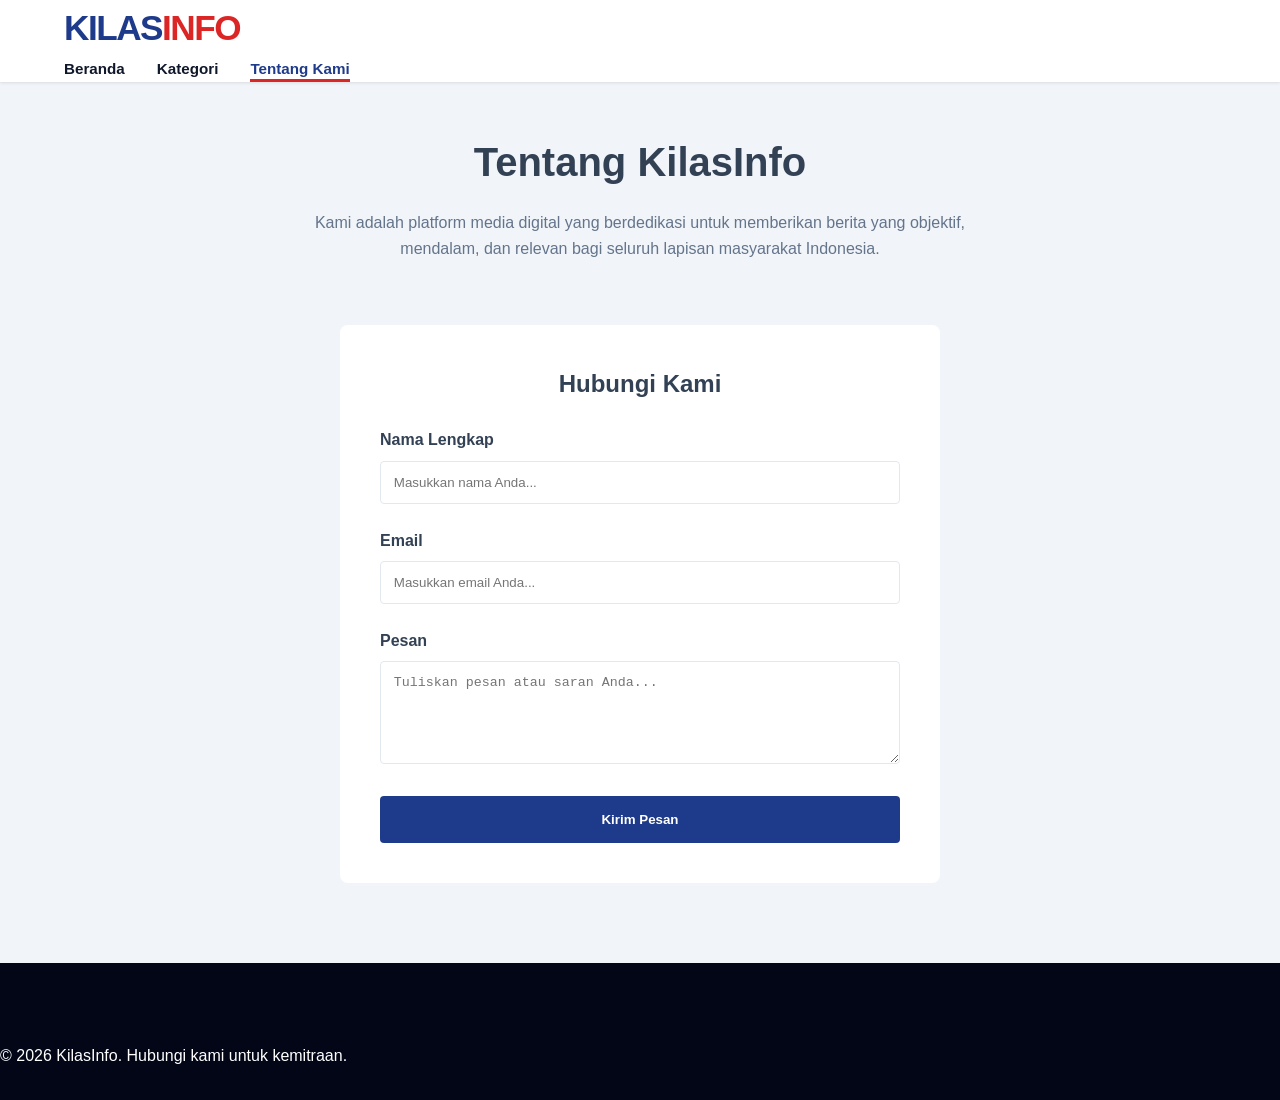
<file: kontak.html>
<!DOCTYPE html>
<html lang="id">
<head>
    <meta charset="UTF-8">
    <meta name="viewport" content="width=device-width, initial-scale=1.0">
    <title>Tentang Kami - KilasInfo</title>
    <link rel="stylesheet" href="style.css">
    <style>
        .contact-form {
            background: white;
            padding: 2.5rem;
            border-radius: 8px;
            box-shadow: var(--shadow);
            max-width: 600px;
            margin: 0 auto;
        }
        .form-group {
            margin-bottom: 1.5rem;
        }
        .form-group label {
            display: block;
            margin-bottom: 0.5rem;
            font-weight: 600;
        }
        .form-group input, .form-group textarea {
            width: 100%;
            padding: 0.8rem;
            border: 1px solid var(--border);
            border-radius: 4px;
        }
        .btn-submit {
            background: var(--primary);
            color: white;
            padding: 1rem 2rem;
            border: none;
            border-radius: 4px;
            cursor: pointer;
            font-weight: 700;
            width: 100%;
        }
    </style>
</head>
<body>
    <header>
        <div class="container header-flex">
            <a href="index.html" class="logo">Kilas<span>Info</span></a>
            <nav>
                <ul>
                    <li><a href="index.html">Beranda</a></li>
                    <li><a href="kategori.html">Kategori</a></li>
                    <li><a href="kontak.html" class="active">Tentang Kami</a></li>
                </ul>
            </nav>
        </div>
    </header>

    <main class="container" style="padding-top: 3rem;">
        <section style="text-align: center; margin-bottom: 4rem;">
            <h1 style="font-size: 2.5rem; margin-bottom: 1rem;">Tentang KilasInfo</h1>
            <p style="color: var(--text-light); max-width: 700px; margin: 0 auto;">Kami adalah platform media digital yang berdedikasi untuk memberikan berita yang objektif, mendalam, dan relevan bagi seluruh lapisan masyarakat Indonesia.</p>
        </section>

        <section>
            <div class="contact-form">
                <h2 style="margin-bottom: 1.5rem; text-align: center;">Hubungi Kami</h2>
                <form id="contactForm">
                    <div class="form-group">
                        <label>Nama Lengkap</label>
                        <input type="text" placeholder="Masukkan nama Anda..." required>
                    </div>
                    <div class="form-group">
                        <label>Email</label>
                        <input type="email" placeholder="Masukkan email Anda..." required>
                    </div>
                    <div class="form-group">
                        <label>Pesan</label>
                        <textarea rows="5" placeholder="Tuliskan pesan atau saran Anda..."></textarea>
                    </div>
                    <button type="submit" class="btn-submit">Kirim Pesan</button>
                </form>
            </div>
        </section>
    </main>

    <footer style="margin-top: 5rem;">
            &copy; 2026 KilasInfo. Hubungi kami untuk kemitraan.
    </footer>

    <script src="script.js"></script>
</body>
</html>
</file>
<file: style.css>
/* NewsFlow Design System - Premium Edition */
:root {
    --primary: #1e3a8a;
    --primary-light: #3b82f6;
    --secondary: #dc2626;
    --accent: #fbbf24;
    --text-dark: #0f172a;
    --text-main: #334155;
    --text-light: #64748b;
    --bg-white: #ffffff;
    --bg-gray: #f1f5f9;
    --border: #e2e8f0;
    --shadow-sm: 0 1px 3px rgba(0,0,0,0.1);
    --shadow-md: 0 4px 6px -1px rgba(0,0,0,0.1), 0 2px 4px -1px rgba(0,0,0,0.06);
    --shadow-lg: 0 20px 25px -5px rgba(0,0,0,0.1), 0 10px 10px -5px rgba(0,0,0,0.04);
    --transition: all 0.3s cubic-bezier(0.4, 0, 0.2, 1);
}

* {
    margin: 0;
    padding: 0;
    box-sizing: border-box;
}

body {
    font-family: 'Inter', -apple-system, BlinkMacSystemFont, "Segoe UI", Roboto, sans-serif;
    line-height: 1.6;
    color: var(--text-main);
    background-color: var(--bg-gray);
}

.container {
    max-width: 1200px;
    margin: 0 auto;
    padding: 0 1.5rem;
}

/* Header & Nav */
header {
    background: var(--bg-white);
    box-shadow: var(--shadow-sm);
    position: sticky;
    top: 0;
    z-index: 1000;
}

.top-bar {
    background: var(--primary);
    color: white;
    padding: 0.5rem 0;
    font-size: 0.8rem;
    font-weight: 500;
}

.header-main {
    padding: 1.2rem 0;
    display: flex;
    justify-content: space-between;
    align-items: center;
}

.logo {
    font-size: 2.2rem;
    font-weight: 900;
    color: var(--primary);
    text-decoration: none;
    text-transform: uppercase;
    letter-spacing: -1.5px;
}

.logo span {
    color: var(--secondary);
}

nav ul {
    display: flex;
    list-style: none;
    gap: 2rem;
}

nav a {
    text-decoration: none;
    color: var(--text-dark);
    font-weight: 700;
    font-size: 0.95rem;
    transition: var(--transition);
    position: relative;
}

nav a:hover, nav a.active {
    color: var(--primary);
}

.search-wrapper input:focus {
    width: 250px;
    border-color: var(--primary);
    box-shadow: 0 0 0 3px rgba(30, 58, 138, 0.1);
}

.search-wrapper input::placeholder {
    color: var(--text-light);
    opacity: 0.6;
}

nav a::after {
    content: '';
    position: absolute;
    bottom: -5px;
    left: 0;
    width: 0;
    height: 3px;
    background: var(--secondary);
    transition: var(--transition);
}

nav a.active::after { width: 100%; }

/* Breaking News */
.breaking-news {
    background: #fff;
    border-bottom: 1px solid var(--border);
    padding: 0.8rem 0;
    overflow: hidden;
}

.ticker-wrapper {
    display: flex;
    align-items: center;
    gap: 1.5rem;
}

.ticker-label {
    background: var(--secondary);
    color: white;
    padding: 0.3rem 0.8rem;
    font-weight: 800;
    font-size: 0.75rem;
    text-transform: uppercase;
    white-space: nowrap;
    border-radius: 4px;
}

.ticker-text {
    font-weight: 600;
    color: var(--primary);
    white-space: nowrap;
    animation: ticker 30s linear infinite;
}

@keyframes ticker {
    0% { transform: translateX(100%); }
    100% { transform: translateX(-100%); }
}

/* Layout Grid */
.main-layout {
    display: grid;
    grid-template-columns: 2.5fr 1fr;
    gap: 2.5rem;
    margin-top: 2rem;
}

/* Featured & Cards */
.featured-main {
    position: relative;
    border-radius: 12px;
    overflow: hidden;
    height: 500px;
    margin-bottom: 2rem;
    box-shadow: var(--shadow-lg);
}

.featured-main img {
    width: 100%;
    height: 100%;
    object-fit: cover;
    transition: var(--transition);
}

.featured-main:hover img {
    transform: scale(1.05);
}

.news-overlay {
    position: absolute;
    inset: 0;
    background: linear-gradient(transparent, rgba(0,0,0,0.9));
    display: flex;
    flex-direction: column;
    justify-content: flex-end;
    padding: 2.5rem;
    color: white;
}

.badge {
    display: inline-block;
    padding: 0.4rem 1rem;
    background: var(--secondary);
    color: white;
    font-weight: 800;
    font-size: 0.7rem;
    text-transform: uppercase;
    border-radius: 4px;
    margin-bottom: 1rem;
    width: fit-content;
}

.featured-main h2 {
    font-size: 2.5rem;
    line-height: 1.1;
    margin-bottom: 1rem;
}

/* Sidebar */
.sidebar-title {
    font-size: 1.2rem;
    font-weight: 800;
    margin-bottom: 1.5rem;
    border-bottom: 3px solid var(--primary);
    padding-bottom: 0.5rem;
    display: flex;
    justify-content: space-between;
}

.trending-item {
    display: flex;
    gap: 1rem;
    margin-bottom: 1.5rem;
    padding-bottom: 1.5rem;
    border-bottom: 1px solid var(--border);
}

.trending-num {
    font-size: 2rem;
    font-weight: 900;
    color: var(--border);
}

.trending-content h4 {
    font-size: 1rem;
    line-height: 1.3;
    margin-bottom: 0.3rem;
}

/* News Cards Grid */
.news-grid {
    display: grid;
    grid-template-columns: repeat(auto-fill, minmax(280px, 1fr));
    gap: 2rem;
}

.news-card {
    background: var(--bg-white);
    border-radius: 12px;
    overflow: hidden;
    box-shadow: var(--shadow-md);
    transition: var(--transition);
    border: 1px solid var(--border);
}

.news-card:hover {
    transform: translateY(-8px);
    box-shadow: var(--shadow-lg);
}

.card-content {
    padding: 1.5rem;
}

.card-title {
    font-size: 1.2rem;
    font-weight: 800;
    color: var(--text-dark);
    text-decoration: none;
    display: block;
    margin-bottom: 1rem;
    line-height: 1.3;
}

.card-title:hover { color: var(--primary); }

.card-footer {
    display: flex;
    justify-content: space-between;
    font-size: 0.75rem;
    color: var(--text-light);
    font-weight: 600;
    margin-top: 1rem;
    padding-top: 1rem;
    border-top: 1px solid var(--bg-gray);
}

/* Footer */
footer {
    background: #020617;
    color: white;
    padding: 5rem 0 2rem;
    margin-top: 5rem;
}

.footer-grid {
    display: grid;
    grid-template-columns: 1.5fr 1fr 1fr 1fr;
    gap: 3rem;
    margin-bottom: 4rem;
}

.footer-logo {
    font-size: 2rem;
    font-weight: 900;
    color: white;
    text-decoration: none;
    margin-bottom: 1.5rem;
    display: block;
}

.footer-links h4 {
    font-size: 1.1rem;
    margin-bottom: 1.5rem;
    color: var(--accent);
}

.footer-links ul { list-style: none; }
.footer-links li { margin-bottom: 0.8rem; }
.footer-links a {
    color: #94a3b8;
    text-decoration: none;
    transition: var(--transition);
}
.footer-links a:hover { color: white; padding-left: 5px; }

/* Media Queries for Perfect Responsiveness */
@media (max-width: 992px) {
    .main-layout { grid-template-columns: 1fr; }
    .header-main { flex-direction: column; gap: 1.5rem; text-align: center; }
    .featured-main { height: auto; min-height: 450px; }
    .featured-main h2 { font-size: 1.8rem; }
    .footer-grid { grid-template-columns: 1fr 1fr; }
}

@media (max-width: 768px) {
    .container { padding: 0 1rem; }
    .logo { font-size: 1.8rem; }
    nav ul { gap: 1rem; flex-wrap: wrap; justify-content: center; }
    nav a { font-size: 0.85rem; }
    
    .featured-main { height: auto; min-height: 400px; }
    .featured-main h2 { font-size: 1.6rem; line-height: 1.2; }
    .news-overlay { padding: 1.5rem; padding-top: 5rem; }
    .news-overlay p { font-size: 0.9rem; line-height: 1.4; margin-bottom: 0.5rem; }
    
    .article-title { font-size: 1.8rem; }
    .main-layout { gap: 1.5rem; }
    
    .footer-grid { grid-template-columns: 1fr; text-align: center; gap: 2rem; }
    .footer-links h4::after { left: 50%; transform: translateX(-50%); }
    
    .ticker-wrapper { gap: 0.5rem; }
    .ticker-label { font-size: 0.65rem; padding: 0.2rem 0.5rem; }
}

@media (max-width: 480px) {
    .featured-main { height: 300px; }
    .news-grid { grid-template-columns: 1fr; }
    .article-title { font-size: 1.5rem; }
    .top-bar { font-size: 0.7rem; text-align: center; }
}
</file>
